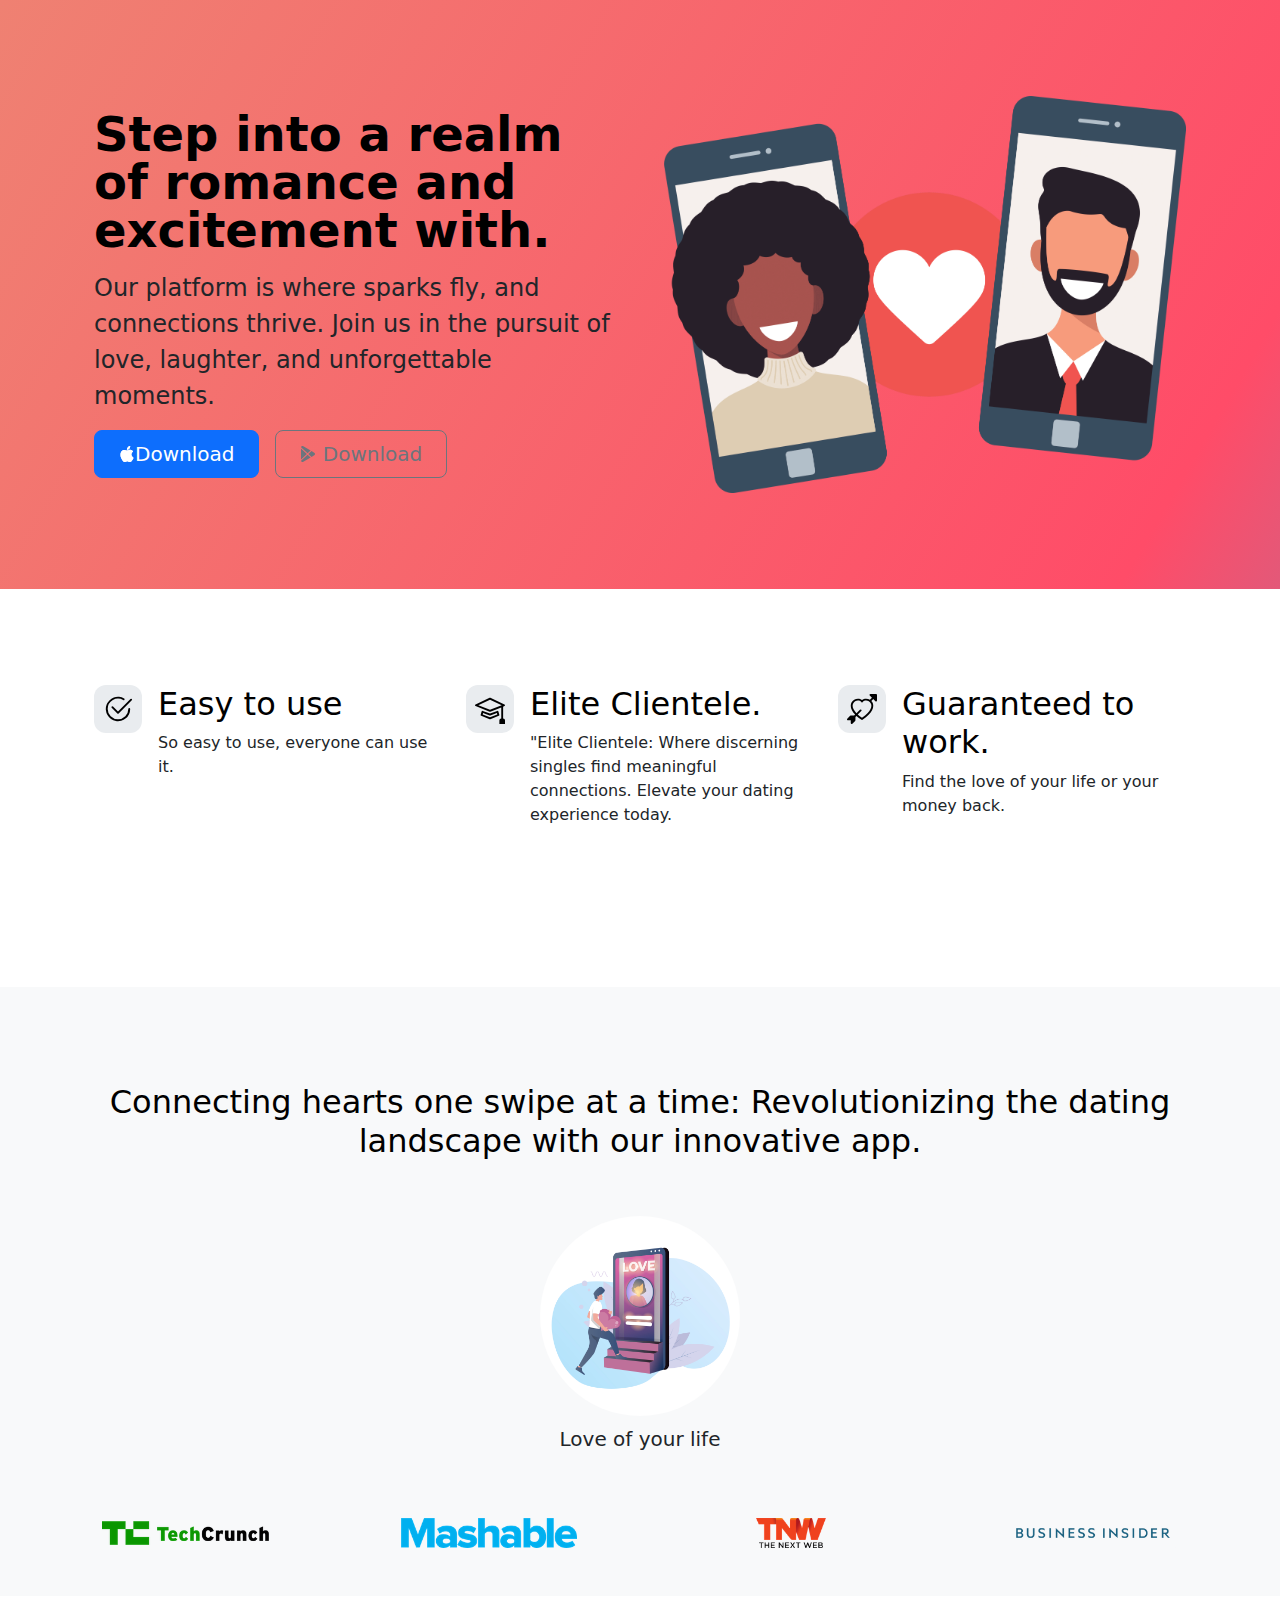
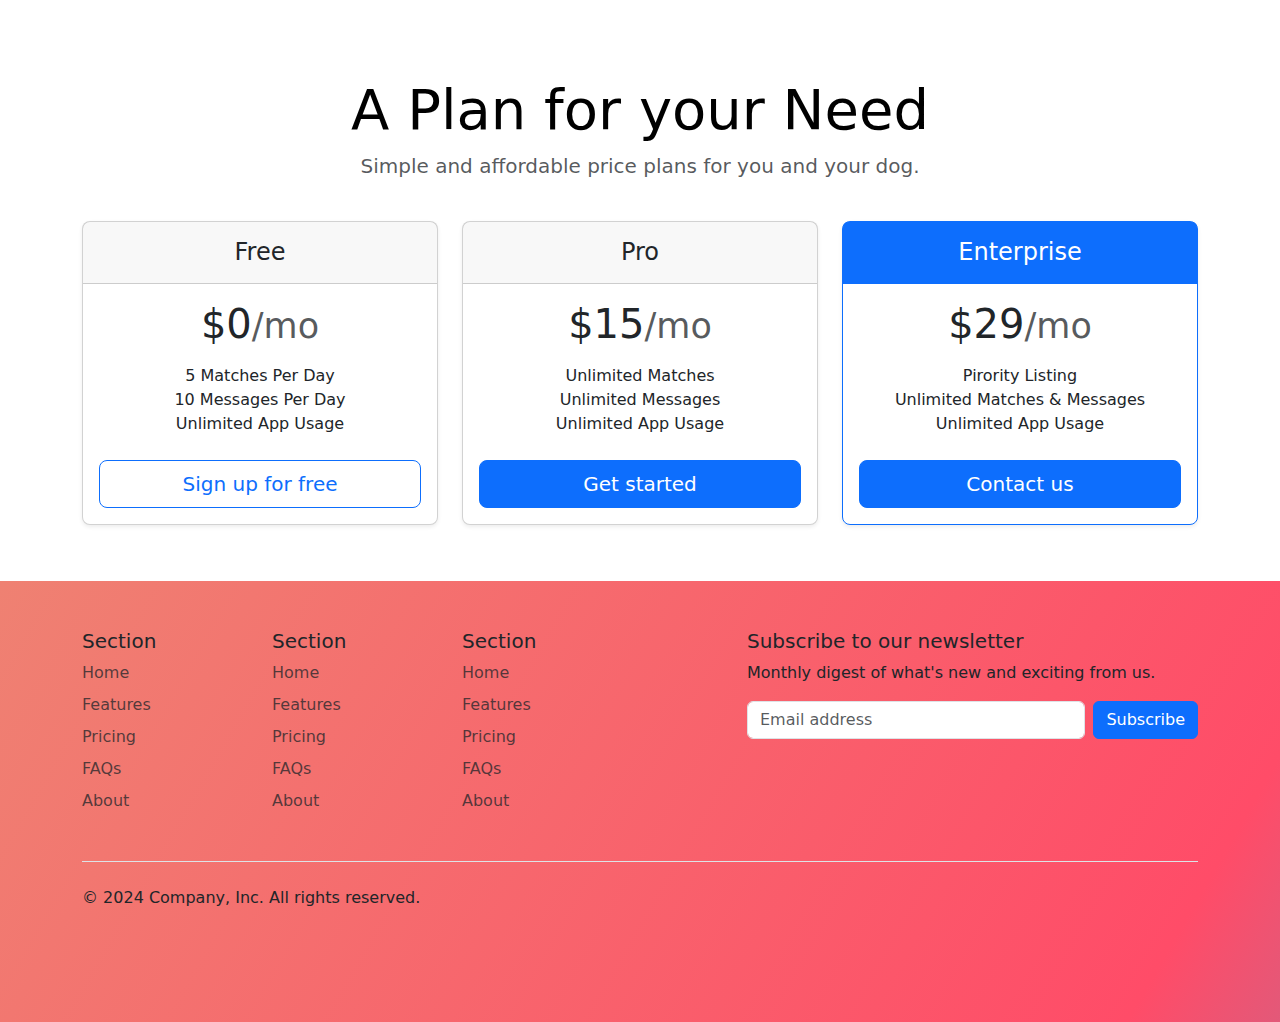
<file: Dating site/index.html>
<!DOCTYPE html>
<html lang="en">

<head>
  <meta charset="UTF-8">
  <meta name="viewport" content="width=device-width, initial-scale=1.0">
  <title>TinDog</title>
  <link href="https://cdn.jsdelivr.net/npm/bootstrap@5.3.3/dist/css/bootstrap.min.css" rel="stylesheet" integrity="sha384-QWTKZyjpPEjISv5WaRU9OFeRpok6YctnYmDr5pNlyT2bRjXh0JMhjY6hW+ALEwIH" crossorigin="anonymous">
  <link rel="stylesheet" href="./style.css">
</head>

<body>

  <!-- Title -->
  <section class="gradient-background" id="title">

    <div class="container col-xxl-8 px-4 py-5">
      <div class="row flex-lg-row-reverse align-items-center g-5 py-5">
        <div class="col-10 col-sm-8 col-lg-6">
          <img src="./img/img1.png" class="d-block mx-lg-auto img-fluid" alt="Bootstrap Themes" width="700" height="500" loading="lazy">
        </div>
        <div class="col-lg-6">
          <h1 class="display-5 fw-bold text-body-emphasis lh-1 mb-3">Step into a realm of romance and excitement with. </h1>
          <p class="lead" style="font-size: x-large; font-weight: 500;">Our platform is where sparks fly, and connections thrive. Join us in the pursuit of love, laughter, and unforgettable moments.</p>
          <div class="d-grid gap-2 d-md-flex justify-content-md-start">
            <button type="button" class="btn btn-primary btn-lg px-4 me-md-2" >
              


              <!-- apple download svg -->



              <svg xmlns="http://www.w3.org/2000/svg" width="16" height="16" fill="currentColor"
                class="bi bi-apple mb-1" viewBox="0 0 16 16">
<path
                  d="M11.182.008C11.148-.03 9.923.023 8.857 1.18c-1.066 1.156-.902 2.482-.878 2.516.024.034 1.52.087 2.475-1.258.955-1.345.762-2.391.728-2.43Zm3.314 11.733c-.048-.096-2.325-1.234-2.113-3.422.212-2.189 1.675-2.789 1.698-2.854.023-.065-.597-.79-1.254-1.157a3.692 3.692 0 0 0-1.563-.434c-.108-.003-.483-.095-1.254.116-.508.139-1.653.589-1.968.607-.316.018-1.256-.522-2.267-.665-.647-.125-1.333.131-1.824.328-.49.196-1.422.754-2.074 2.237-.652 1.482-.311 3.83-.067 4.56.244.729.625 1.924 1.273 2.796.576.984 1.34 1.667 1.659 1.899.319.232 1.219.386 1.843.067.502-.308 1.408-.485 1.766-.472.357.013 1.061.154 1.782.539.571.197 1.111.115 1.652-.105.541-.221 1.324-1.059 2.238-2.758.347-.79.505-1.217.473-1.282Z" />
<path
                  d="M11.182.008C11.148-.03 9.923.023 8.857 1.18c-1.066 1.156-.902 2.482-.878 2.516.024.034 1.52.087 2.475-1.258.955-1.345.762-2.391.728-2.43Zm3.314 11.733c-.048-.096-2.325-1.234-2.113-3.422.212-2.189 1.675-2.789 1.698-2.854.023-.065-.597-.79-1.254-1.157a3.692 3.692 0 0 0-1.563-.434c-.108-.003-.483-.095-1.254.116-.508.139-1.653.589-1.968.607-.316.018-1.256-.522-2.267-.665-.647-.125-1.333.131-1.824.328-.49.196-1.422.754-2.074 2.237-.652 1.482-.311 3.83-.067 4.56.244.729.625 1.924 1.273 2.796.576.984 1.34 1.667 1.659 1.899.319.232 1.219.386 1.843.067.502-.308 1.408-.485 1.766-.472.357.013 1.061.154 1.782.539.571.197 1.111.115 1.652-.105.541-.221 1.324-1.059 2.238-2.758.347-.79.505-1.217.473-1.282Z" />
</svg>Download</button>



            <button type="button" class="btn btn-outline-secondary btn-lg px-4">
              
              
              <!-- Google Download svg -->


              <svg xmlns="http://www.w3.org/2000/svg" width="16" height="16" fill="currentColor"
              class="bi bi-google-play mb-1" viewBox="0 0 16 16">
<path
                d="M14.222 9.374c1.037-.61 1.037-2.137 0-2.748L11.528 5.04 8.32 8l3.207 2.96 2.694-1.586Zm-3.595 2.116L7.583 8.68 1.03 14.73c.201 1.029 1.36 1.61 2.303 1.055l7.294-4.295ZM1 13.396V2.603L6.846 8 1 13.396ZM1.03 1.27l6.553 6.05 3.044-2.81L3.333.215C2.39-.341 1.231.24 1.03 1.27Z" />
</svg>  
              
              Download</button>
          </div>
        </div>
      </div>
    </div>
  </section>



  <!-- Features -->

  <section id="features">

    <div class="container px-4 py-5" id="hanging-icons">
      <div class="row g-4 py-5 row-cols-1 row-cols-lg-3">
        <div class="col d-flex align-items-start">
          <div class="icon-square text-body-emphasis bg-body-secondary d-inline-flex align-items-center justify-content-center fs-4 flex-shrink-0 me-3">

            <!--  check logo -->

            <svg xmlns="http://www.w3.org/2000/svg" height="30" fill="currentColor" class="bi bi-check2-circle"
              viewBox="0 0 16 16">
<path
                d="M2.5 8a5.5 5.5 0 0 1 8.25-4.764.5.5 0 0 0 .5-.866A6.5 6.5 0 1 0 14.5 8a.5.5 0 0 0-1 0 5.5 5.5 0 1 1-11 0z" />
<path
                d="M15.354 3.354a.5.5 0 0 0-.708-.708L8 9.293 5.354 6.646a.5.5 0 1 0-.708.708l3 3a.5.5 0 0 0 .708 0l7-7z" />
</svg>

          </div>
          <div>
            <h3 class="fs-2 text-body-emphasis">Easy to use</h3>
            <p>So easy to use, everyone can use it.</p>
          </div>
        </div>
        <div  class="col d-flex align-items-start">
          <div  class="icon-square text-body-emphasis bg-body-secondary d-inline-flex align-items-center justify-content-center fs-4 flex-shrink-0 me-3">


            <!-- hat logo svg  -->


           <svg xmlns="http://www.w3.org/2000/svg" height="30" fill="currentColor" class="bi bi-mortarboard" viewBox="0 0 16 16">
<path d="M8.211 2.047a.5.5 0 0 0-.422 0l-7.5 3.5a.5.5 0 0 0 .025.917l7.5 3a.5.5 0 0 0 .372 0L14 7.14V13a1 1 0 0 0-1 1v2h3v-2a1 1 0 0 0-1-1V6.739l.686-.275a.5.5 0 0 0 .025-.917l-7.5-3.5ZM8 8.46 1.758 5.965 8 3.052l6.242 2.913L8 8.46Z"/>
<path d="M4.176 9.032a.5.5 0 0 0-.656.327l-.5 1.7a.5.5 0 0 0 .294.605l4.5 1.8a.5.5 0 0 0 .372 0l4.5-1.8a.5.5 0 0 0 .294-.605l-.5-1.7a.5.5 0 0 0-.656-.327L8 10.466 4.176 9.032Zm-.068 1.873.22-.748 3.496 1.311a.5.5 0 0 0 .352 0l3.496-1.311.22.748L8 12.46l-3.892-1.556Z"/>
</svg>


          </div>
          <div>
            <h3 class="fs-2 text-body-emphasis">Elite Clientele.</h3>
            <p>"Elite Clientele: Where discerning singles find meaningful connections. Elevate your dating experience today.</p>
          
          </div>
        </div>
        <div class="col d-flex align-items-start">
          <div class="icon-square text-body-emphasis bg-body-secondary d-inline-flex align-items-center justify-content-center fs-4 flex-shrink-0 me-3">


            <!-- Heart logo png  -->


            <svg xmlns="http://www.w3.org/2000/svg" height="30" fill="currentColor" class="bi bi-arrow-through-heart"
              viewBox="0 0 16 16">
<path fill-rule="evenodd"
                d="M2.854 15.854A.5.5 0 0 1 2 15.5V14H.5a.5.5 0 0 1-.354-.854l1.5-1.5A.5.5 0 0 1 2 11.5h1.793l.53-.53c-.771-.802-1.328-1.58-1.704-2.32-.798-1.575-.775-2.996-.213-4.092C3.426 2.565 6.18 1.809 8 3.233c1.25-.98 2.944-.928 4.212-.152L13.292 2 12.147.854A.5.5 0 0 1 12.5 0h3a.5.5 0 0 1 .5.5v3a.5.5 0 0 1-.854.354L14 2.707l-1.006 1.006c.236.248.44.531.6.845.562 1.096.585 2.517-.213 4.092-.793 1.563-2.395 3.288-5.105 5.08L8 13.912l-.276-.182a21.86 21.86 0 0 1-2.685-2.062l-.539.54V14a.5.5 0 0 1-.146.354l-1.5 1.5Zm2.893-4.894A20.419 20.419 0 0 0 8 12.71c2.456-1.666 3.827-3.207 4.489-4.512.679-1.34.607-2.42.215-3.185-.817-1.595-3.087-2.054-4.346-.761L8 4.62l-.358-.368c-1.259-1.293-3.53-.834-4.346.761-.392.766-.464 1.845.215 3.185.323.636.815 1.33 1.519 2.065l1.866-1.867a.5.5 0 1 1 .708.708L5.747 10.96Z" />
</svg>


          </div>
          <div>
            <h3 class="fs-2 text-body-emphasis">Guaranteed to work.</h3>
            <p>Find the love of your life or your money back.</p>
           
          </div>
        </div>
      </div>
    </div>

  </section>


  <!-- Testimonial -->


  <section id="testimonial">

    <div class="my-5">
      <div class="p-5 text-center bg-body-tertiary">
        <div class="container py-5">
          <h2 class="text-body-emphasis">Connecting hearts one swipe at a time: Revolutionizing the dating landscape with our innovative app.</h2>
          <img class="logo-img mt-5" src="./img/img2.png" alt="Profile Picture">
          <p class="col-lg-8 mx-auto lead mt-2">
            Love of your life
          </p>
        </div>
        <div class="conatiner">
          <div class="row">
            <div class="col-lg-3 col-sm-12">
              <img src="./img/techcrunch.png" alt="techcrunch" height="30">
            </div>
            <div class="col-lg-3 col-sm-12">
              <img src="./img/mashable.png" alt="mashable" height="30">
            </div>
            <div class="col-lg-3 col-sm-12" >
              <img src="./img/tnw.png" alt="tnw" height="30">
            </div>
            <div class="col-lg-3 col-sm-12">
              <img src="./img/bizinsider.png" alt="bizinsider" height="30">
            </div>
          </div>
        </div>
      </div>
    </div>
   
    
  </section>



  <!-- Pricing -->



  <section id="pricing">

    <div class="container py-3">
      <header>
        <div class="pricing-header p-3 pb-md-4 mx-auto text-center">
          <h1 class="display-4 fw-normal text-body-emphasis">A Plan for your Need</h1>
          <p class="fs-5 text-body-secondary">Simple and affordable price plans for you and your dog.</p>
        </div>
      </header>
    
      <main>
        <div class="row row-cols-1 row-cols-md-3 mb-3 text-center">
          <div class="col">
            <div class="card mb-4 rounded-3 shadow-sm">
              <div class="card-header py-3">
                <h4 class="my-0 fw-normal">Free</h4>
              </div>
              <div class="card-body">
                <h1 class="card-title pricing-card-title">$0<small class="text-body-secondary fw-light">/mo</small></h1>
                <ul class="list-unstyled mt-3 mb-4">
                  <li>5 Matches Per Day</li>
                  <li>10 Messages Per Day</li>
                  <li>Unlimited App Usage</li>
                </ul>
                <button type="button" class="w-100 btn btn-lg btn-outline-primary">Sign up for free</button>
              </div>
            </div>
          </div>
          <div class="col">
            <div class="card mb-4 rounded-3 shadow-sm">
              <div class="card-header py-3">
                <h4 class="my-0 fw-normal">Pro</h4>
              </div>
              <div class="card-body">
                <h1 class="card-title pricing-card-title">$15<small class="text-body-secondary fw-light">/mo</small></h1>
                <ul class="list-unstyled mt-3 mb-4">
                  <li>Unlimited Matches</li>
                  <li>Unlimited Messages</li>
                  <li>Unlimited App Usage</li>
                </ul>
                <button type="button" class="w-100 btn btn-lg btn-primary">Get started</button>
              </div>
            </div>
          </div>
          <div class="col">
            <div class="card mb-4 rounded-3 shadow-sm border-primary">
              <div class="card-header py-3 text-bg-primary border-primary">
                <h4 class="my-0 fw-normal">Enterprise</h4>
              </div>
              <div class="card-body">
                <h1 class="card-title pricing-card-title">$29<small class="text-body-secondary fw-light">/mo</small></h1>
                <ul class="list-unstyled mt-3 mb-4">
                  <li>Pirority Listing</li>
                  <li>Unlimited Matches & Messages</li>
                  <li>Unlimited App Usage
                  </li>
                </ul>
                <button type="button" class="w-100 btn btn-lg btn-primary">Contact us</button>
              </div>
            </div>
          </div>
        </div>
    </div>
  </section>



  <!-- Footer -->
  

  <section class="gradient-background" id="footer">

    <div class="container">
      <footer class="py-5">
        <div class="row">
          <div class="col-6 col-md-2 mb-3">
            <h5>Section</h5>
            <ul class="nav flex-column">
              <li class="nav-item mb-2"><a href="#" class="nav-link p-0 text-body-secondary">Home</a></li>
              <li class="nav-item mb-2"><a href="#" class="nav-link p-0 text-body-secondary">Features</a></li>
              <li class="nav-item mb-2"><a href="#" class="nav-link p-0 text-body-secondary">Pricing</a></li>
              <li class="nav-item mb-2"><a href="#" class="nav-link p-0 text-body-secondary">FAQs</a></li>
              <li class="nav-item mb-2"><a href="#" class="nav-link p-0 text-body-secondary">About</a></li>
            </ul>
          </div>
    
          <div class="col-6 col-md-2 mb-3">
            <h5>Section</h5>
            <ul class="nav flex-column">
              <li class="nav-item mb-2"><a href="#" class="nav-link p-0 text-body-secondary">Home</a></li>
              <li class="nav-item mb-2"><a href="#" class="nav-link p-0 text-body-secondary">Features</a></li>
              <li class="nav-item mb-2"><a href="#" class="nav-link p-0 text-body-secondary">Pricing</a></li>
              <li class="nav-item mb-2"><a href="#" class="nav-link p-0 text-body-secondary">FAQs</a></li>
              <li class="nav-item mb-2"><a href="#" class="nav-link p-0 text-body-secondary">About</a></li>
            </ul>
          </div>
    
          <div class="col-6 col-md-2 mb-3">
            <h5>Section</h5>
            <ul class="nav flex-column">
              <li class="nav-item mb-2"><a href="#" class="nav-link p-0 text-body-secondary">Home</a></li>
              <li class="nav-item mb-2"><a href="#" class="nav-link p-0 text-body-secondary">Features</a></li>
              <li class="nav-item mb-2"><a href="#" class="nav-link p-0 text-body-secondary">Pricing</a></li>
              <li class="nav-item mb-2"><a href="#" class="nav-link p-0 text-body-secondary">FAQs</a></li>
              <li class="nav-item mb-2"><a href="#" class="nav-link p-0 text-body-secondary">About</a></li>
            </ul>
          </div>
    
          <div class="col-md-5 offset-md-1 mb-3">
            <form>
              <h5>Subscribe to our newsletter</h5>
              <p>Monthly digest of what's new and exciting from us.</p>
              <div class="d-flex flex-column flex-sm-row w-100 gap-2">
                <label for="newsletter1" class="visually-hidden">Email address</label>
                <input id="newsletter1" type="text" class="form-control" placeholder="Email address">
                <button class="btn btn-primary" type="button">Subscribe</button>
              </div>
            </form>
          </div>
        </div>
    
        <div class="d-flex flex-column flex-sm-row justify-content-between py-4 my-4 border-top">
          <p>© 2024 Company, Inc. All rights reserved.</p>
          <ul class="list-unstyled d-flex">
            <li class="ms-3"><a class="link-body-emphasis" href="#"><svg class="bi" width="24" height="24"><use xlink:href="#twitter"></use></svg></a></li>
            <li class="ms-3"><a class="link-body-emphasis" href="#"><svg class="bi" width="24" height="24"><use xlink:href="#instagram"></use></svg></a></li>
            <li class="ms-3"><a class="link-body-emphasis" href="#"><svg class="bi" width="24" height="24"><use xlink:href="#facebook"></use></svg></a></li>
          </ul>
        </div>
      </footer>
    </div>

  </section>

  <script src="https://cdn.jsdelivr.net/npm/bootstrap@5.3.3/dist/js/bootstrap.bundle.min.js" integrity="sha384-YvpcrYf0tY3lHB60NNkmXc5s9fDVZLESaAA55NDzOxhy9GkcIdslK1eN7N6jIeHz" crossorigin="anonymous"></script>
</body>

</html>
</file>
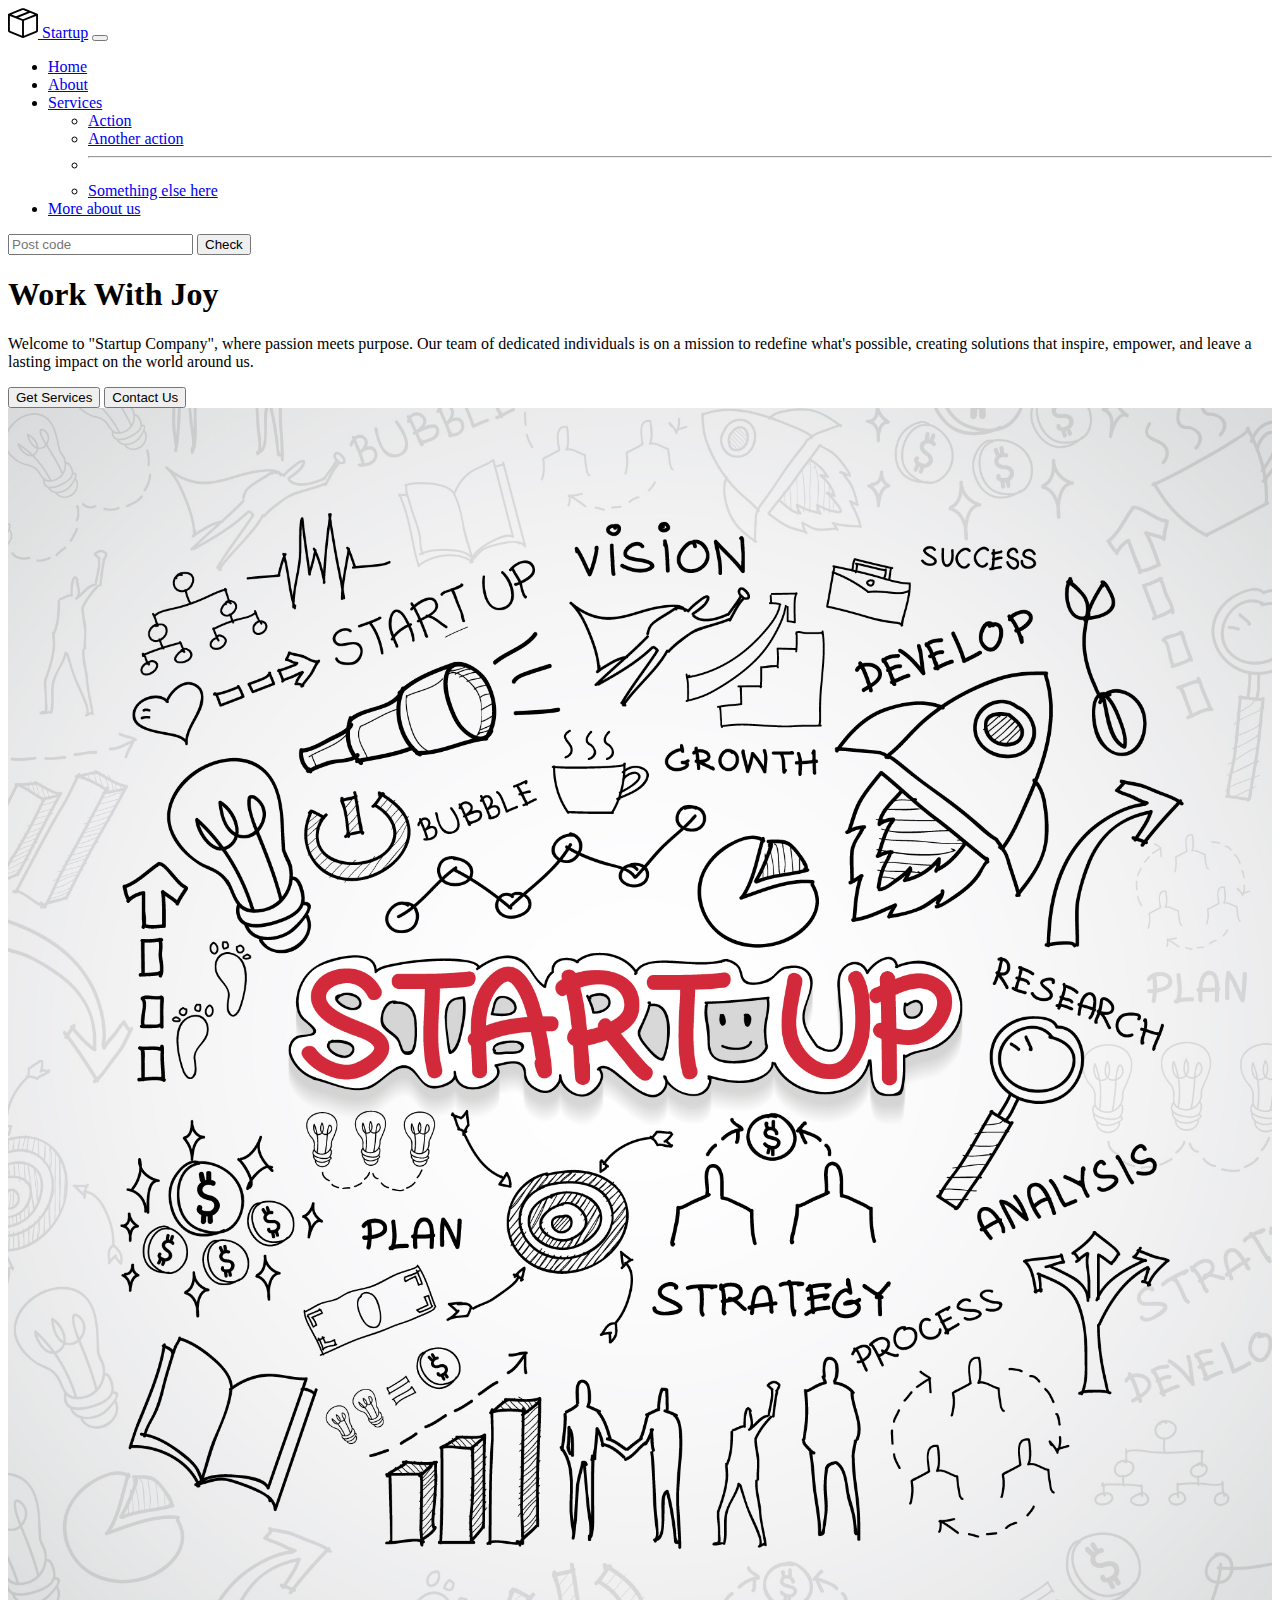
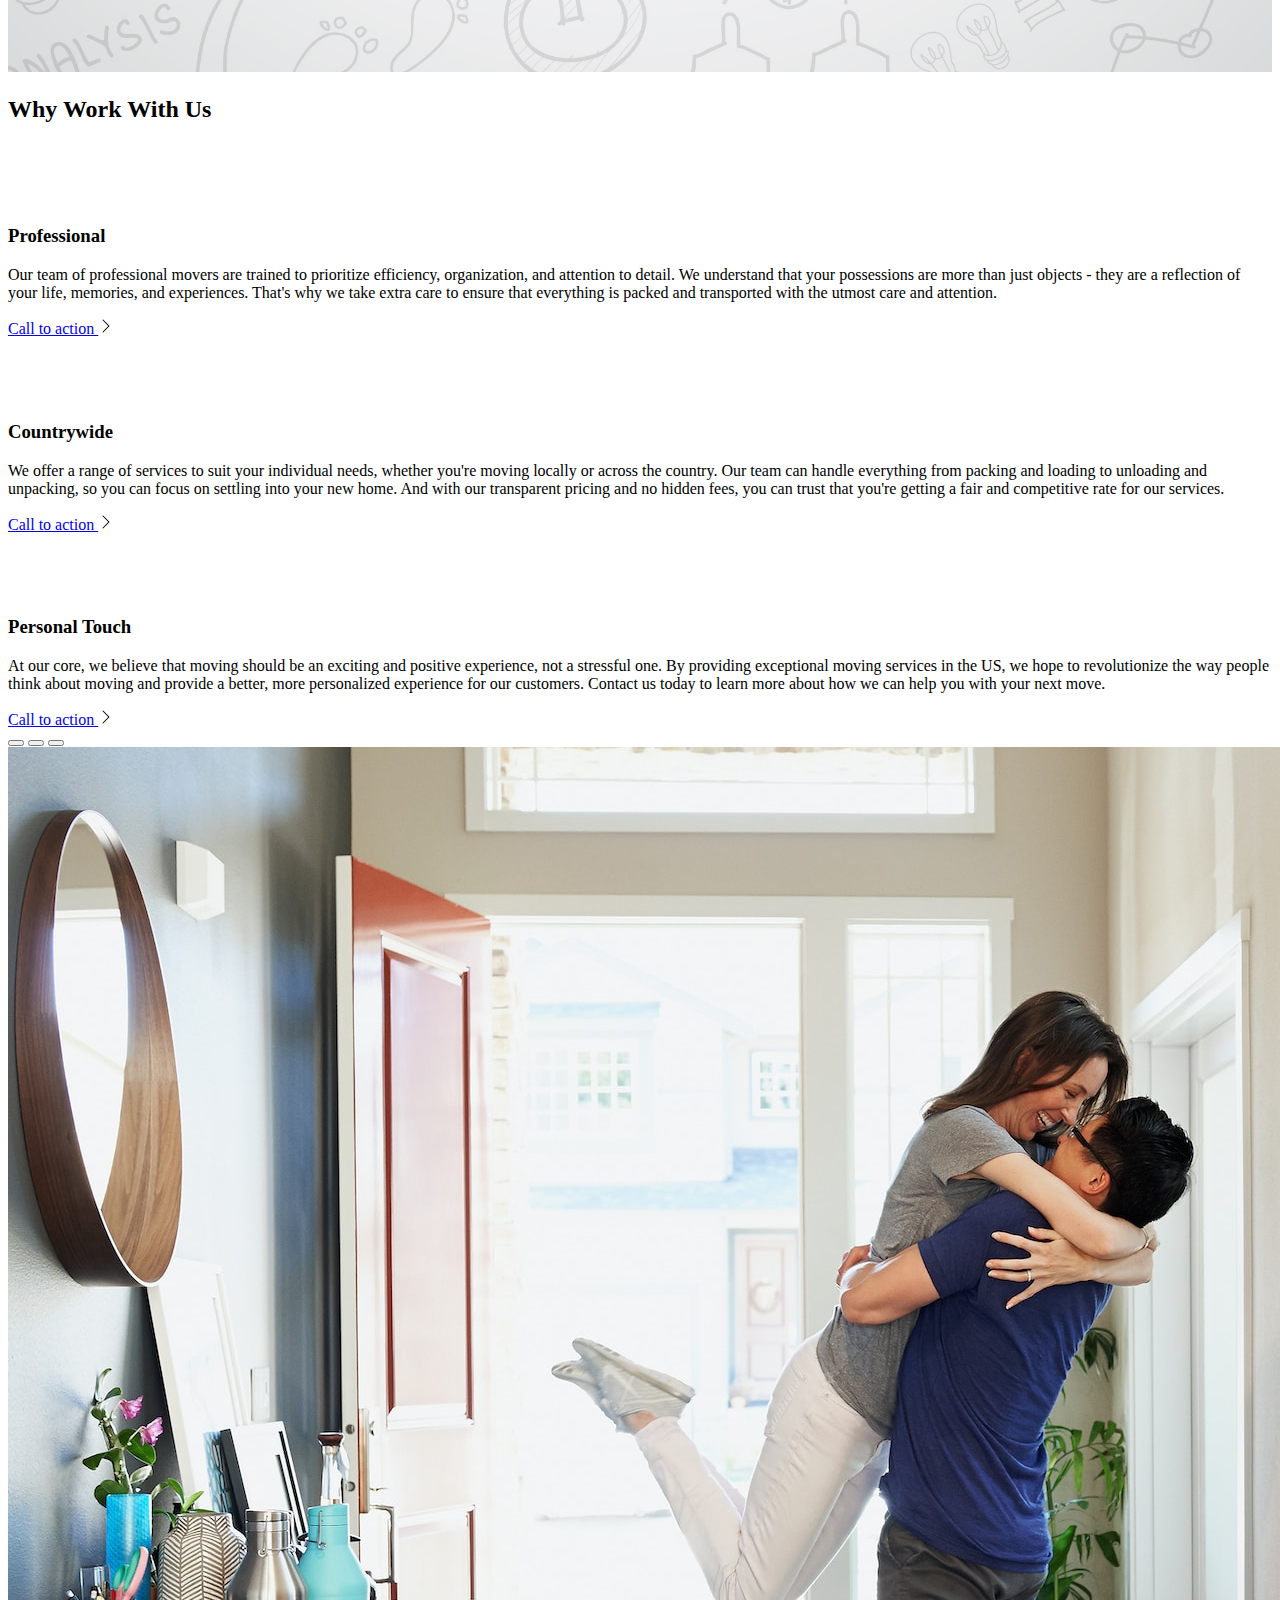
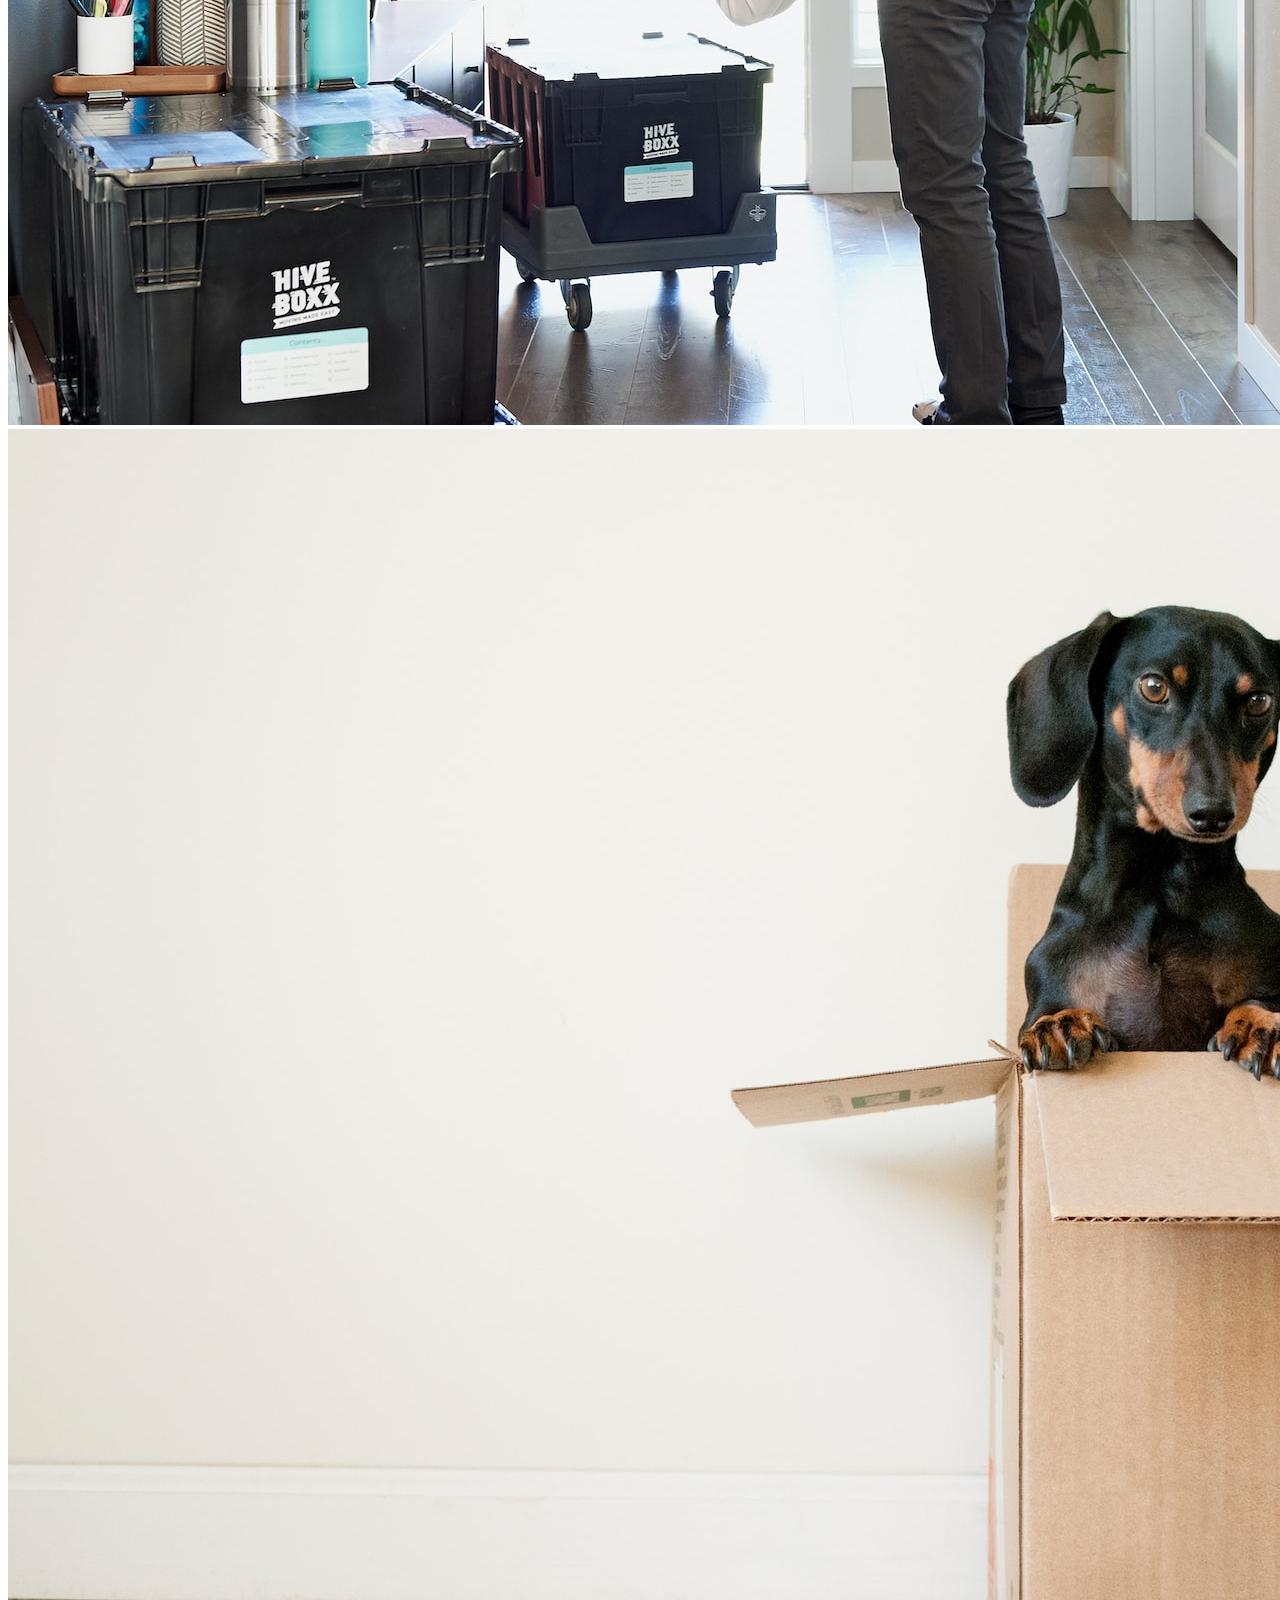
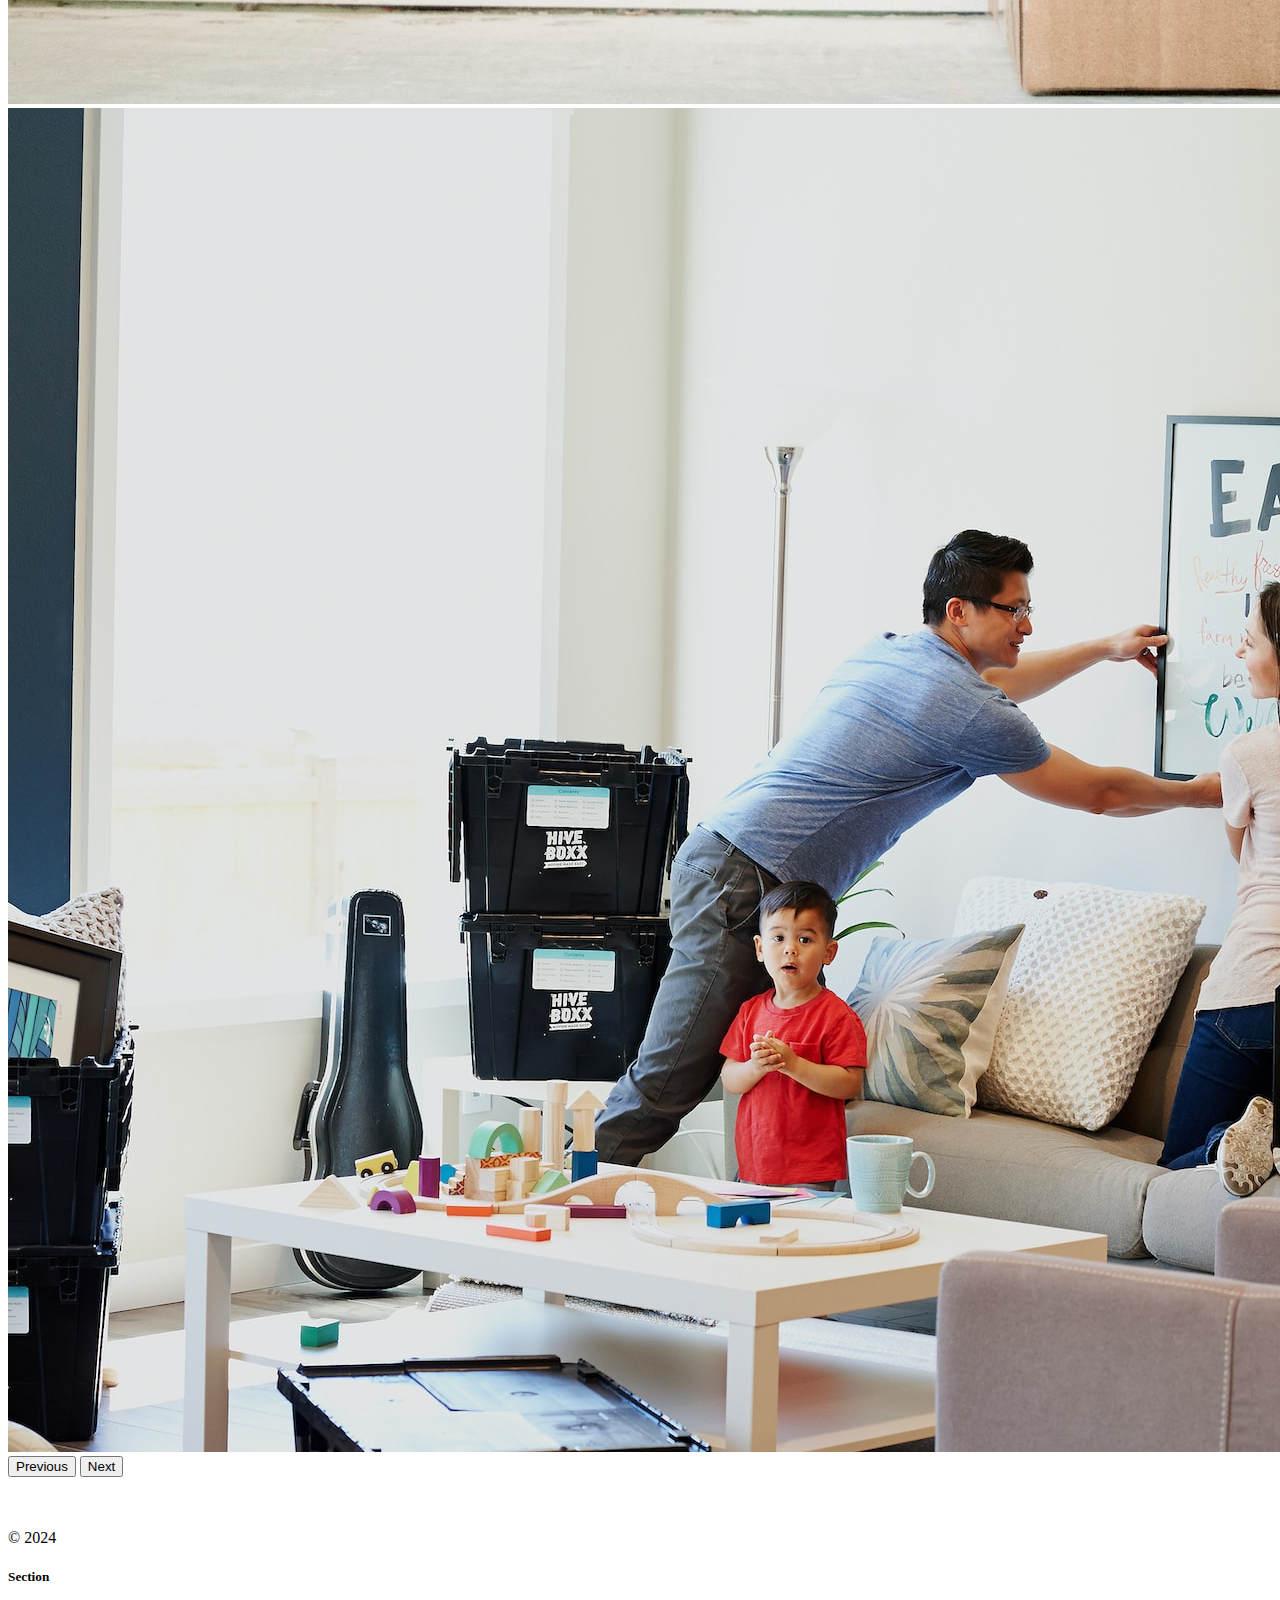
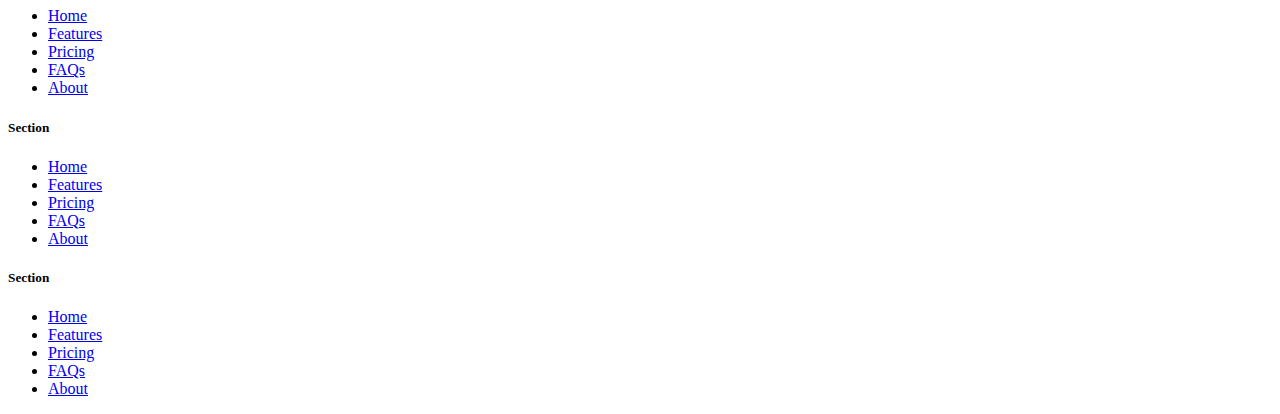
<file: Startup/index.html>
<!DOCTYPE html>
<html lang="en">

<head>
  <meta charset="UTF-8">
  <meta name="viewport" content="width=device-width, initial-scale=1.0">
  <title>Bootstrap Components</title>
  <link href="https://cdn.jsdelivr.net/npm/bootstrap@5.3.0-alpha2/dist/css/bootstrap.min.css" rel="stylesheet"
    integrity="sha384-aFq/bzH65dt+w6FI2ooMVUpc+21e0SRygnTpmBvdBgSdnuTN7QbdgL+OapgHtvPp" crossorigin="anonymous">
  <style>
    .feature-icon {
      width: 4rem;
      height: 4rem;
      border-radius: 0.75rem;
    }
  </style>
</head>

<body>


  
  <!-- Nav bar  -->


  <nav class="navbar navbar-expand-lg bg-body-tertiary">
    <div class="container-fluid">
      <a class="navbar-brand" href="#"><img src="box-seam.svg" height="30" alt="Startup logo"> Startup</a>
      <button class="navbar-toggler" type="button" data-bs-toggle="collapse" data-bs-target="#navbarSupportedContent" aria-controls="navbarSupportedContent" aria-expanded="false" aria-label="Toggle navigation">
        <span class="navbar-toggler-icon"></span>
      </button>
      <div class="collapse navbar-collapse" id="navbarSupportedContent">
        <ul class="navbar-nav me-auto mb-2 mb-lg-0">
          <li class="nav-item">
            <a class="nav-link active" aria-current="page" href="#">Home</a>
          </li>
          <li class="nav-item">
            <a class="nav-link" href="#">About</a>
          </li>
          <li class="nav-item dropdown">
            <a class="nav-link dropdown-toggle" href="#" role="button" data-bs-toggle="dropdown" aria-expanded="false">
              Services
            </a>
            <ul class="dropdown-menu">
              <li><a class="dropdown-item" href="#">Action</a></li>
              <li><a class="dropdown-item" href="#">Another action</a></li>
              <li><hr class="dropdown-divider"></li>
              <li><a class="dropdown-item" href="#">Something else here</a></li>
            </ul>
          </li>
          <li class="nav-item">
            <a class="nav-link " href="#">More about us</a>
          </li>
        </ul>
        <form class="d-flex" role="search">
          <input class="form-control me-2" type="search" placeholder="Post code" aria-label="Search">
          <button class="btn btn-outline-success" type="submit">Check</button>
        </form>
      </div>
    </div>
  </nav>




<!-- About section  -->



<div class="px-4 pt-5 my-5 text-center border-bottom">
  <h1 class="display-4 fw-bold text-body-emphasis">Work With Joy</h1>
  <div class="col-lg-6 mx-auto">
    <p class="lead mb-4">Welcome to "Startup Company", where passion meets purpose. Our team of dedicated individuals is on a mission to redefine what's possible, creating solutions that inspire, empower, and leave a lasting impact on the world around us.</p>
    <div class="d-grid gap-2 d-sm-flex justify-content-sm-center mb-5">
      <button type="button" class="btn btn-primary btn-lg px-4 me-sm-3">Get Services</button>
      <button type="button" class="btn btn-outline-secondary btn-lg px-4">Contact Us</button>
    </div>
  </div>
  <div class="overflow-hidden">
    <div class="container px-5">
      <img src="startup img.jpg" class="img-fluid border rounded-3 shadow-lg mb-4" alt="Example image" loading="lazy" style="max-width: 100%; height: auto;">
    </div>
  </div>
</div>





  <!-- Why work with us  -->



  <div class="container px-4 py-5" id="featured-3">
    <h2 class="pb-2 border-bottom">Why Work With Us </h2>
    <div class="row g-4 py-5 row-cols-1 row-cols-lg-3">
      <div class="feature col">
        <div class="feature-icon d-inline-flex align-items-center justify-content-center text-bg-primary bg-gradient fs-2 mb-3">
          <img src="./briefcase.svg"height=30 alt="briefcase logo">
        </div>
        <h3 class="fs-2 text-body-emphasis">Professional</h3>
        <p>
          Our team of professional movers are trained to prioritize efficiency, organization, and attention to detail. We understand that your possessions are more than just objects - they are a reflection of your life, memories, and experiences. That's why we take extra care to ensure that everything is packed and transported with the utmost care and attention.
          </p>
        <a href="#" class="icon-link">
          Call to action
          <img src="./chevron-right.svg" alt="chevron-right">
        </a>
      </div>
      <div class="feature col">
        <div class="feature-icon d-inline-flex align-items-center justify-content-center text-bg-primary bg-gradient fs-2 mb-3">
          <img src="./bus-front.svg" height="30" alt="bus-front">
        </div>
        <h3 class="fs-2 text-body-emphasis">Countrywide</h3>
        <p>
          We offer a range of services to suit your individual needs, whether you're moving locally or across the country. Our team can handle everything from packing and loading to unloading and unpacking, so you can focus on settling into your new home. And with our transparent pricing and no hidden fees, you can trust that you're getting a fair and competitive rate for our services.
        </p>
        <a href="#" class="icon-link">
          Call to action
          <img src="./chevron-right.svg" alt="chevron-right">
        </a>
      </div>
      <div class="feature col">
        <div class="feature-icon d-inline-flex align-items-center justify-content-center text-bg-primary bg-gradient fs-2 mb-3">
          <img src="./chat-square-heart.svg" height="30" alt="chat-square-heart">
        </div>
        <h3 class="fs-2 text-body-emphasis">Personal Touch</h3>
        <p>
          At our core, we believe that moving should be an exciting and positive experience, not a stressful one. By providing exceptional moving services in the US, we hope to revolutionize the way people think about moving and provide a better, more personalized experience for our customers. Contact us today to learn more about how we can help you with your next move.</p>
        <a href="#" class="icon-link">
          Call to action
          <img src="./chevron-right.svg" alt="chevron-right">
        </a>
      </div>
    </div>
  </div>


  
  <!-- carousel img slide -->


  <div id="carouselExampleIndicators" class="carousel slide">
    <div class="carousel-indicators">
      <button type="button" data-bs-target="#carouselExampleIndicators" data-bs-slide-to="0" class="active" aria-current="true" aria-label="Slide 1"></button>
      <button type="button" data-bs-target="#carouselExampleIndicators" data-bs-slide-to="1" aria-label="Slide 2"></button>
      <button type="button" data-bs-target="#carouselExampleIndicators" data-bs-slide-to="2" aria-label="Slide 3"></button>
    </div>

    <div class="container">
    <div class="carousel-inner">
      <div class="carousel-item active">
        <img src="./couple.jpg" class="d-block w-100" alt="couple">
      </div>
      <div class="carousel-item">
        <img src="./dog.jpg" class="d-block w-100" alt="Dog">
      </div>
      <div class="carousel-item">
        <img src="./family.jpg" class="d-block w-100" alt="family">
      </div>
    </div>
    <button class="carousel-control-prev" type="button" data-bs-target="#carouselExampleIndicators" data-bs-slide="prev">
      <span class="carousel-control-prev-icon" aria-hidden="true"></span>
      <span class="visually-hidden">Previous</span>
    </button>
    <button class="carousel-control-next" type="button" data-bs-target="#carouselExampleIndicators" data-bs-slide="next">
      <span class="carousel-control-next-icon" aria-hidden="true"></span>
      <span class="visually-hidden">Next</span>
    </button>
  </div>
  </div>

  <!-- footer -->

  <div class="container">
    <footer class="row row-cols-1 row-cols-sm-2 row-cols-md-5 py-5 my-5 border-top">
      <div class="col mb-3">
        <a href="/" class="d-flex align-items-center mb-3 link-body-emphasis text-decoration-none">
          <svg class="bi me-2" width="40" height="32"><use xlink:href="#bootstrap"></use></svg>
        </a>
        <p class="text-body-secondary">© 2024</p>
      </div>
  
      <div class="col mb-3">
  
      </div>
  
      <div class="col mb-3">
        <h5>Section</h5>
        <ul class="nav flex-column">
          <li class="nav-item mb-2"><a href="#" class="nav-link p-0 text-body-secondary">Home</a></li>
          <li class="nav-item mb-2"><a href="#" class="nav-link p-0 text-body-secondary">Features</a></li>
          <li class="nav-item mb-2"><a href="#" class="nav-link p-0 text-body-secondary">Pricing</a></li>
          <li class="nav-item mb-2"><a href="#" class="nav-link p-0 text-body-secondary">FAQs</a></li>
          <li class="nav-item mb-2"><a href="#" class="nav-link p-0 text-body-secondary">About</a></li>
        </ul>
      </div>
  
      <div class="col mb-3">
        <h5>Section</h5>
        <ul class="nav flex-column">
          <li class="nav-item mb-2"><a href="#" class="nav-link p-0 text-body-secondary">Home</a></li>
          <li class="nav-item mb-2"><a href="#" class="nav-link p-0 text-body-secondary">Features</a></li>
          <li class="nav-item mb-2"><a href="#" class="nav-link p-0 text-body-secondary">Pricing</a></li>
          <li class="nav-item mb-2"><a href="#" class="nav-link p-0 text-body-secondary">FAQs</a></li>
          <li class="nav-item mb-2"><a href="#" class="nav-link p-0 text-body-secondary">About</a></li>
        </ul>
      </div>
  
      <div class="col mb-3">
        <h5>Section</h5>
        <ul class="nav flex-column">
          <li class="nav-item mb-2"><a href="#" class="nav-link p-0 text-body-secondary">Home</a></li>
          <li class="nav-item mb-2"><a href="#" class="nav-link p-0 text-body-secondary">Features</a></li>
          <li class="nav-item mb-2"><a href="#" class="nav-link p-0 text-body-secondary">Pricing</a></li>
          <li class="nav-item mb-2"><a href="#" class="nav-link p-0 text-body-secondary">FAQs</a></li>
          <li class="nav-item mb-2"><a href="#" class="nav-link p-0 text-body-secondary">About</a></li>
        </ul>
      </div>
    </footer>
  </div>



  <script src="https://cdn.jsdelivr.net/npm/bootstrap@5.3.3/dist/js/bootstrap.bundle.min.js" integrity="sha384-YvpcrYf0tY3lHB60NNkmXc5s9fDVZLESaAA55NDzOxhy9GkcIdslK1eN7N6jIeHz" crossorigin="anonymous"></script>
</body>

</html>
</file>
<file: Dating site/style.css>
.gradient-background {
  background: linear-gradient(300deg, #00bfff, #ff4c68, #ef8172);
  background-size: 180% 180%;
  animation: gradient-animation 18s ease infinite;
}

@keyframes gradient-animation {
  0% {
    background-position: 0% 50%;
  }
  50% {
    background-position: 100% 50%;
  }
  100% {
    background-position: 0% 50%;
  }
}

.icon-square {
  width: 3rem;
  height: 3rem;
  border-radius: 0.75rem;
}

.logo-img{
  height: 200px;
  border-radius: 50%;
}
</file>
